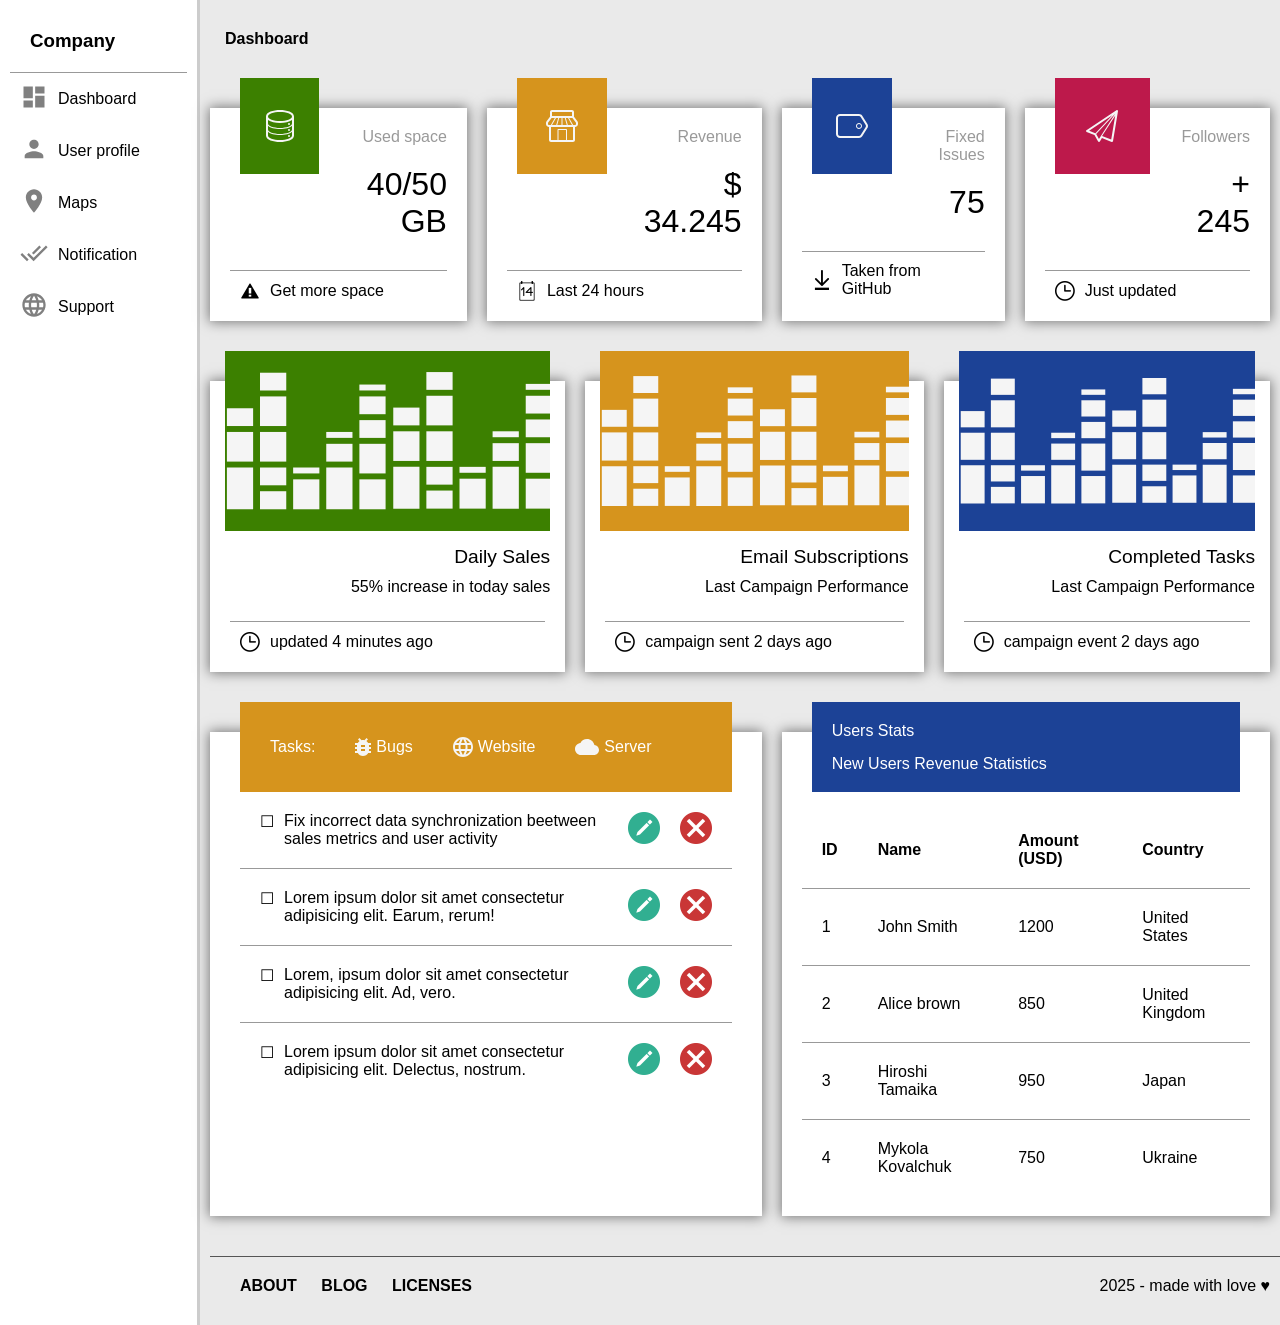
<file: index.html>
<!DOCTYPE html>
<html lang="en">
<head>
    <meta charset="UTF-8">
    <meta name="viewport" content="width=device-width, initial-scale=1.0">
    <link rel="stylesheet" href="./css/main.css">
    <title>Document</title>
</head>
<body>
    <div class="as">
        <nav>
            <h3>Company</h3>
            <div class="nav-items">
                <a href="./index.html"><span><?xml version="1.0" ?>
                    <svg height="28" fill="hrey" viewBox="0 0 48 48" width="28" xmlns="http://www.w3.org/2000/svg">
                        <path d="M0 0h48v48h-48z" fill="none"/>
                        <path  d="M6 26h16v-20h-16v20zm0 16h16v-12h-16v12zm20 0h16v-20h-16v20zm0-36v12h16v-12h-16z"/>
                    </svg></span> Dashboard</a>
                <a href="./user.html"><span><?xml version="1.0" ?>
                    <svg height="28" viewBox="0 0 48 48" width="28" xmlns="http://www.w3.org/2000/svg">
                        <path fill="hray" d="M24 8c-4.42 0-8 3.58-8 8 0 4.41 3.58 8 8 8s8-3.59 8-8c0-4.42-3.58-8-8-8zm0 20c-5.33 0-16 2.67-16 8v4h32v-4c0-5.33-10.67-8-16-8z"/>
                        <path d="M0 0h48v48h-48z" fill="none"/>
                    </svg></span>
                    User profile
                </a>
                <a href=""><span><?xml version="1.0" ?><svg height="28" viewBox="0 0 48 48" width="28" xmlns="http://www.w3.org/2000/svg"><path fill="hray" d="M24 4c-7.73 0-14 6.27-14 14 0 10.5 14 26 14 26s14-15.5 14-26c0-7.73-6.27-14-14-14zm0 19c-2.76 0-5-2.24-5-5s2.24-5 5-5 5 2.24 5 5-2.24 5-5 5z"/><path d="M0 0h48v48h-48z" fill="none"/></svg></span>
                    Maps
                </a>
                <a href=""><span><?xml version="1.0" ?><svg height="28" viewBox="0 0 48 48" width="28" xmlns="http://www.w3.org/2000/svg"><path d="M0 0h48v48h-48z" fill="none"/><path fill="hray" d="M36 14l-2.83-2.83-12.68 12.69 2.83 2.83 12.68-12.69zm8.49-2.83l-21.18 21.17-8.34-8.34-2.83 2.83 11.17 11.17 24-24-2.82-2.83zm-43.66 15.66l11.17 11.17 2.83-2.83-11.17-11.17-2.83 2.83z"/></svg></span>
                    Notification</a>
                <a href=""><span><?xml version="1.0" ?><svg height="28" viewBox="0 0 48 48" width="28" xmlns="http://www.w3.org/2000/svg"><path d="M0 0h48v48h-48z" fill="none"/><path fill="hray" d="M23.99 4c-11.05 0-19.99 8.95-19.99 20s8.94 20 19.99 20c11.05 0 20.01-8.95 20.01-20s-8.96-20-20.01-20zm13.85 12h-5.9c-.65-2.5-1.56-4.9-2.76-7.12 3.68 1.26 6.74 3.81 8.66 7.12zm-13.84-7.93c1.67 2.4 2.97 5.07 3.82 7.93h-7.64c.85-2.86 2.15-5.53 3.82-7.93zm-15.48 19.93c-.33-1.28-.52-2.62-.52-4s.19-2.72.52-4h6.75c-.16 1.31-.27 2.64-.27 4 0 1.36.11 2.69.28 4h-6.76zm1.63 4h5.9c.65 2.5 1.56 4.9 2.76 7.13-3.68-1.26-6.74-3.82-8.66-7.13zm5.9-16h-5.9c1.92-3.31 4.98-5.87 8.66-7.13-1.2 2.23-2.11 4.63-2.76 7.13zm7.95 23.93c-1.66-2.4-2.96-5.07-3.82-7.93h7.64c-.86 2.86-2.16 5.53-3.82 7.93zm4.68-11.93h-9.36c-.19-1.31-.32-2.64-.32-4 0-1.36.13-2.69.32-4h9.36c.19 1.31.32 2.64.32 4 0 1.36-.13 2.69-.32 4zm.51 11.12c1.2-2.23 2.11-4.62 2.76-7.12h5.9c-1.93 3.31-4.99 5.86-8.66 7.12zm3.53-11.12c.16-1.31.28-2.64.28-4 0-1.36-.11-2.69-.28-4h6.75c.33 1.28.53 2.62.53 4s-.19 2.72-.53 4h-6.75z"/></svg></span>
                    Support</a>
            </div>
        </nav>
    </div>
    <div class="container">
        <header><h4 class="menu-toggle">&#9776;</h4><h4>Dashboard</h4></header>

        <main>
        <div class="box box-1"><div class="flbox">
                <div class="smb">
                    <?xml version="1.0" ?><!DOCTYPE svg  PUBLIC '-//W3C//DTD SVG 1.1//EN'  'http://www.w3.org/Graphics/SVG/1.1/DTD/svg11.dtd'><svg enable-background="new 0 0 32 32" height="32px" id="Layer_1" version="1.1" viewBox="0 0 32 32" width="64px" height="64px" xml:space="preserve" xmlns="http://www.w3.org/2000/svg" xmlns:xlink="http://www.w3.org/1999/xlink"><g id="data"><path d="M16,0C9.256,0,2,2.033,2,6.5v19C2,29.965,9.256,32,16,32c6.743,0,14-2.035,14-6.5v-19   C30,2.033,22.742,0,16,0z M28,25.5c0,2.484-5.373,4.5-12,4.5c-6.628,0-12-2.016-12-4.5v-3.736C6.066,23.893,11.05,25,16,25   c4.95,0,9.934-1.107,12-3.236V25.5z M28,19.5h-0.004c0,0.01,0.004,0.021,0.004,0.031C28,22,22.627,24,16,24c-6.627,0-12-2-12-4.469   c0-0.01,0.004-0.021,0.004-0.031H4v-3.736C6.066,17.893,11.05,19,16,19c4.95,0,9.934-1.107,12-3.236V19.5z M28,13.5h-0.004   c0,0.01,0.004,0.021,0.004,0.031C28,16,22.627,18,16,18c-6.627,0-12-2-12-4.469c0-0.01,0.004-0.021,0.004-0.031H4v-3.436   C6.621,12.061,11.425,13,16,13c4.575,0,9.379-0.939,12-2.936V13.5z M16,11C9.372,11,4,8.984,4,6.5C4,4.014,9.372,2,16,2   c6.627,0,12,2.014,12,4.5C28,8.984,22.627,11,16,11z" fill="whitesmoke"/><circle cx="25" cy="26" fill="whitesmoke" r="1"/><circle cx="25" cy="20" fill="whitesmoke" r="1"/><circle cx="25" cy="14" fill="whitesmoke" r="1"/></g></svg>
                
                </div>
                <div class="text">
                  <p>Used space</p>
                  <p>40/50 GB</p>
                </div>
            </div>
            <div class="img">
                <img src="./img/cards/alert.png" alt="">
                <span>Get more space</span>
            </div>
            
        </div>
        <div class="box box-2"><div class="flbox">
            <div class="smb">
                    <?xml version="1.0" ?><!DOCTYPE svg  PUBLIC '-//W3C//DTD SVG 1.1//EN'  'http://www.w3.org/Graphics/SVG/1.1/DTD/svg11.dtd'><svg enable-background="new 0 0 32 32" height="32px" id="Layer_1" version="1.1" viewBox="0 0 32 32" width="64px" xml:space="preserve" xmlns="http://www.w3.org/2000/svg" xmlns:xlink="http://www.w3.org/1999/xlink"><path d="M31.4,11.2l-3-3.998c-0.117-0.157-0.256-0.293-0.4-0.423V2c0-1.104-0.896-2-2-2H6  C4.895,0,4,0.896,4,2v4.78C3.856,6.909,3.717,7.044,3.6,7.2l-2.999,3.999C0.213,11.715,0,12.354,0,13v1c0,1.654,1.346,3,3,3h0v13  c0,1.104,0.896,2,2,2h22c1.104,0,2-0.896,2-2V17l0,0c1.654,0,3-1.346,3-3v-1C32,12.354,31.787,11.715,31.4,11.2z M26,2v4H6h0V2H26z   M10.193,15H6.004l4-7h2.189L10.193,15z M13.234,8H15.5v7h-4.266L13.234,8z M16.5,8h2.266l2,7H16.5V8z M19.805,8h2.189l4,7h-4.189  L19.805,8z M2,14v-1c0-0.217,0.07-0.427,0.2-0.6l3-4C5.389,8.148,5.685,8,6,8h2.852l-4,7H3C2.448,15,2,14.553,2,14z M20,30h-7.5V20  H20V30z M27,30h-6V20c0-0.553-0.449-1-1-1h-7.5c-0.552,0-1,0.447-1,1v10H5V17h22V30z M30,14c0,0.553-0.447,1-1,1h-1.854l-4-7H26l0,0  c0.314,0,0.611,0.148,0.799,0.4l3,4C29.93,12.573,30,12.783,30,13V14z" fill="whitesmoke" id="shop_1_"/></svg>
            
                </div>
                <div class="text">
                    <p>Revenue</p>
                    <p>$ 34.245</p>
                </div>
        </div>
            <div class="img">
                <img src="./img/cards/calendar.png" alt="">
                <span>Last 24 hours</span>
            </div>

        </div>
        <div class="box box-3"><div class="flbox">
            <div class="smb">
                    <?xml version="1.0" ?><!DOCTYPE svg  PUBLIC '-//W3C//DTD SVG 1.1//EN'  'http://www.w3.org/Graphics/SVG/1.1/DTD/svg11.dtd'><svg enable-background="new 0 0 32 32" height="32px" id="Layer_1" version="1.1" viewBox="0 0 32 32" width="64px" xml:space="preserve" xmlns="http://www.w3.org/2000/svg" xmlns:xlink="http://www.w3.org/1999/xlink"><g id="tag"><path clip-rule="evenodd" d="M31.391,13.883l-5-8c-0.73-1.169-2.012-1.88-3.391-1.88H4   c-2.209,0-4,1.791-4,4v16c0,2.209,1.791,4,4,4h19c1.379,0,2.66-0.711,3.391-1.881l5-8C32.203,16.827,32.203,15.18,31.391,13.883z    M29.695,17.062l-5,8.002c-0.367,0.588-1.002,0.939-1.695,0.939H4c-1.103,0-2-0.898-2-2v-16c0-1.103,0.897-2,2-2h19   c0.693,0,1.328,0.352,1.695,0.939l5,8C30.098,15.587,30.098,16.419,29.695,17.062z" fill="whitesmoke" fill-rule="evenodd"/><path clip-rule="evenodd" d="M23,13.003c-1.658,0-3,1.343-3,3c0,1.657,1.342,3,3,3   c1.656,0,3-1.344,3-3C26,14.346,24.656,13.003,23,13.003z M23,18.004c-1.105,0-2-0.896-2-2c0-1.104,0.895-2,2-2   c1.104,0,2,0.896,2,2C25,17.107,24.104,18.004,23,18.004z" fill="whitesmoke" fill-rule="evenodd"/></g></svg>
            
                </div>
                <div class="text">
                    <p>Fixed Issues</p>
                    <p>75</p>
                </div>
        </div>
            <div class="img">
                <img src="./img/cards/down.png" alt="">
                <span>Taken from GitHub</span>
            </div>
        </div>
        <div class="box box-4"><div class="flbox">
            <div class="smb">
                    <?xml version="1.0" ?><!DOCTYPE svg  PUBLIC '-//W3C//DTD SVG 1.1//EN'  'http://www.w3.org/Graphics/SVG/1.1/DTD/svg11.dtd'><svg enable-background="new 0 0 32 32" height="32px" id="Layer_1" version="1.1" viewBox="0 0 32 32" width="64px" xml:space="preserve" xmlns="http://www.w3.org/2000/svg" xmlns:xlink="http://www.w3.org/1999/xlink"><path d="M31.543,0.16C31.377,0.053,31.188,0,31,0c-0.193,0-0.387,0.055-0.555,0.168l-30,20  c-0.309,0.205-0.479,0.566-0.439,0.936c0.038,0.369,0.278,0.688,0.623,0.824l7.824,3.131l3.679,6.438  c0.176,0.309,0.503,0.5,0.857,0.504c0.004,0,0.007,0,0.011,0c0.351,0,0.677-0.186,0.857-0.486l2.077-3.463l9.695,3.877  C25.748,31.977,25.873,32,26,32c0.17,0,0.338-0.043,0.49-0.129c0.264-0.148,0.445-0.408,0.496-0.707l5-30  C32.051,0.771,31.877,0.377,31.543,0.16z M3.136,20.777L26.311,5.326L9.461,23.363c-0.089-0.053-0.168-0.123-0.266-0.162  L3.136,20.777z M10.189,24.066c-0.002-0.004-0.005-0.006-0.007-0.01L29.125,3.781L12.976,28.943L10.189,24.066z M25.217,29.609  l-8.541-3.416c-0.203-0.08-0.414-0.107-0.623-0.119L29.205,5.686L25.217,29.609z" fill="whitesmoke" id="paperplane"/></svg>
            
                </div>
                <div class="text">
                    <p>Followers</p>
                    <p>+ 245</p>
                </div>
        </div>
            <div class="img">
                <img src="./img/cards/time.png" alt="">
                <span>Just updated</span>
            </div>
        </div>
        <div class="box box-5"><div class="smb">
            <img src="./img/diagrams/diagram_white.svg" alt="">
            
            
            </div>
            <div class="text">
                <p>Daily Sales</p>
                <p>55% increase in today sales</p>
            </div>
            <div class="img">
                <img src="./img/cards/time.png" alt="">
                updated 4 minutes ago
            </div>
        </div>
        <div class="box box-6"><div class="smb">
            <img src="./img/diagrams/diagram_white.svg" alt="">
            
            </div>
            <div class="text">
                <p>Email Subscriptions</p>
                <p>Last Campaign Performance</p>
            </div>
            <div class="img">
                <img src="./img/cards/time.png" alt="">
                campaign sent 2 days ago
            </div>
        </div>
        <div class="box box-7"><div class="smb">
             <img src="./img/diagrams/diagram_white.svg" alt="">
            
            </div>
            <div class="text">
                <p>Completed Tasks</p>
                <p>Last Campaign Performance</p>
            </div>
            <div class="img">
                <img src="./img/cards/time.png" alt="">
                campaign event 2 days ago
            </div>
        </div>
        <div class="box box-8">
            <div class="smb">
                <div>Tasks:</div>
                <div>
                    <img src="./img/tables/bug.svg" alt="">
                    <span>Bugs</span>
                </div>
                <div>
                    <img src="./img/tables/web.svg" alt="">
                    <span>Website</span>
                </div>
                <div>
                    <img src="./img/tables/cloud.svg" alt="">
                    <span>Server</span>
                </div>
            </div>
            <ul>
                <li>
                    <div>Fix incorrect data synchronization beetween sales metrics and user activity</div>
                    <div><img src="./img/tables/edit.png" alt=""><img src="./img/tables/remove.png" alt=""></div>
                </li>
                <li>
                    <div>Lorem ipsum dolor sit amet consectetur adipisicing elit. Earum, rerum!</div>
                    <div><img src="./img/tables/edit.png" alt=""><img src="./img/tables/remove.png" alt=""></div>
                </li>
                <li>
                    <div>Lorem, ipsum dolor sit amet consectetur adipisicing elit. Ad, vero.</div>
                    <div><img src="./img/tables/edit.png" alt=""><img src="./img/tables/remove.png" alt=""></div>
                </li>
                <li>
                    <div>Lorem ipsum dolor sit amet consectetur adipisicing elit. Delectus, nostrum.</div>
                    <div><img src="./img/tables/edit.png" alt=""><img src="./img/tables/remove.png" alt=""></div>
                </li>
            </ul>
        </div>
        <div class="box box-9">
            <div class="smb">
                <span>Users Stats</span>
                <span>New Users Revenue Statistics</span>
            </div>
            <table>
                <tr>
                    <th>ID</th>
                    <th>Name</th>
                    <th>Amount (USD)</th>
                    <th>Country</th>
                </tr>
                <tr>
                    <td>1</td>
                    <td>John Smith</td>
                    <td>1200</td>
                    <td>United States</td>
                </tr>
                <tr>
                    <td>2</td>
                    <td>Alice brown</td>
                    <td>850</td>
                    <td>United Kingdom</td>
                </tr>
                <tr>
                    <td>3</td>
                    <td>Hiroshi Tamaika</td>
                    <td>950</td>
                    <td>Japan</td>
                </tr>
                <tr>
                    <td>4</td>
                    <td>Mykola Kovalchuk</td>
                    <td>750</td>
                    <td>Ukraine</td>
                </tr>
            </table>
        </div>
        </main>

        <footer><span><span>ABOUT</span><span> BLOG </span><span>LICENSES</span></span><span>2025 - made with love ♥</span></footer>
    </div>
</body>
</html>
</file>
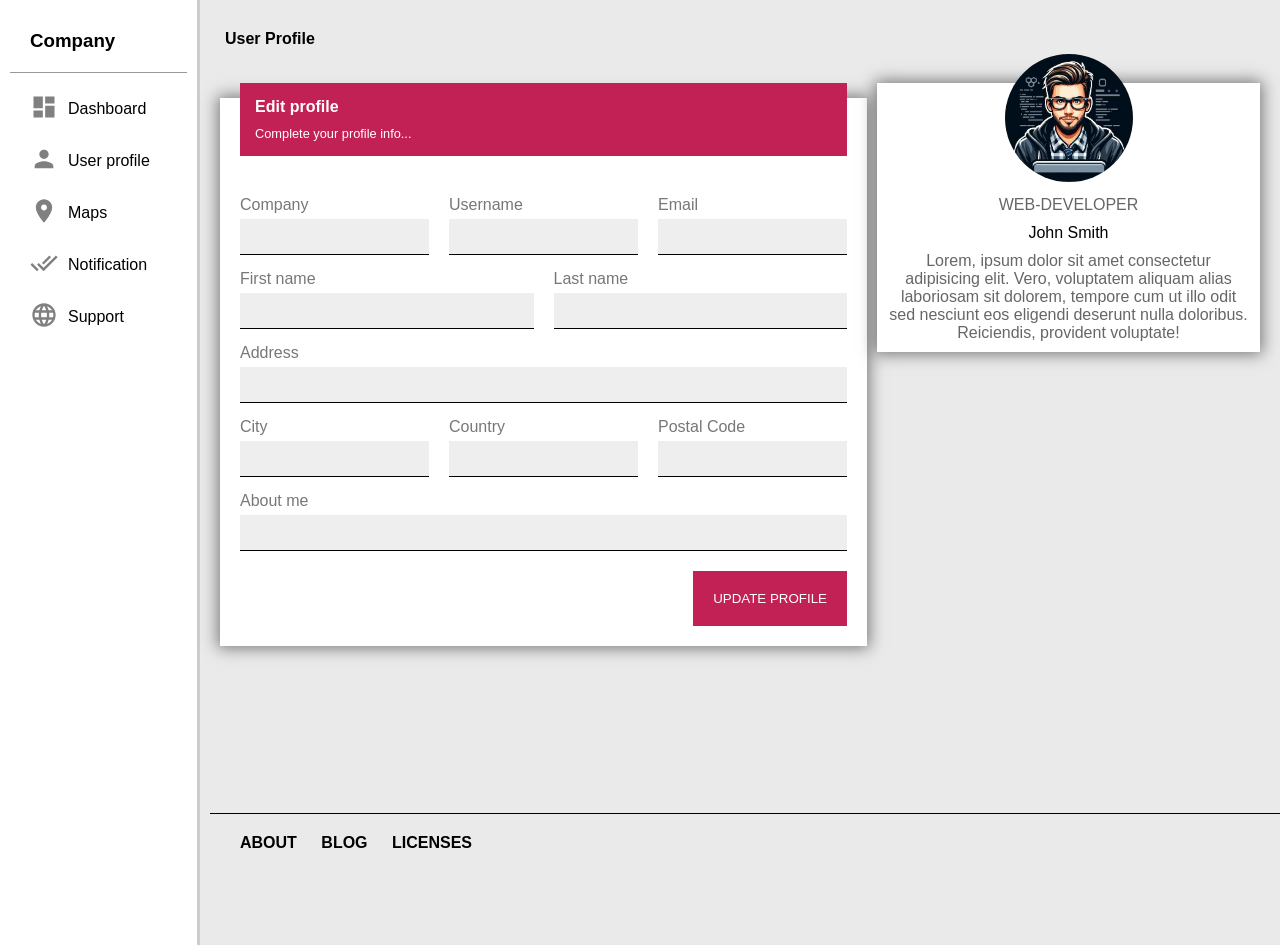
<file: user.html>
<!DOCTYPE html>
<html lang="en">
<head>
    <meta charset="UTF-8">
    <meta name="viewport" content="width=device-width, initial-scale=1.0">
    <link rel="stylesheet" href="./css/user.css">
    <title>Document</title>
</head>
<body>
    <nav>
        <h3>Company</h3>
        <div class="as">
            <a href="./index.html"><span><?xml version="1.0" ?>
                <svg height="28" fill="hrey" viewBox="0 0 48 48" width="28" xmlns="http://www.w3.org/2000/svg">
                    <path d="M0 0h48v48h-48z" fill="none"/>
                    <path  d="M6 26h16v-20h-16v20zm0 16h16v-12h-16v12zm20 0h16v-20h-16v20zm0-36v12h16v-12h-16z"/>
                </svg></span> Dashboard</a>
            <a href="./user.html"><span><?xml version="1.0" ?>
                <svg height="28" viewBox="0 0 48 48" width="28" xmlns="http://www.w3.org/2000/svg">
                    <path fill="hray" d="M24 8c-4.42 0-8 3.58-8 8 0 4.41 3.58 8 8 8s8-3.59 8-8c0-4.42-3.58-8-8-8zm0 20c-5.33 0-16 2.67-16 8v4h32v-4c0-5.33-10.67-8-16-8z"/>
                    <path d="M0 0h48v48h-48z" fill="none"/>
                </svg></span>
                User profile
            </a>
            <a href=""><span><?xml version="1.0" ?><svg height="28" viewBox="0 0 48 48" width="28" xmlns="http://www.w3.org/2000/svg"><path fill="hray" d="M24 4c-7.73 0-14 6.27-14 14 0 10.5 14 26 14 26s14-15.5 14-26c0-7.73-6.27-14-14-14zm0 19c-2.76 0-5-2.24-5-5s2.24-5 5-5 5 2.24 5 5-2.24 5-5 5z"/><path d="M0 0h48v48h-48z" fill="none"/></svg></span>
                Maps
            </a>
            <a href=""><span><?xml version="1.0" ?><svg height="28" viewBox="0 0 48 48" width="28" xmlns="http://www.w3.org/2000/svg"><path d="M0 0h48v48h-48z" fill="none"/><path fill="hray" d="M36 14l-2.83-2.83-12.68 12.69 2.83 2.83 12.68-12.69zm8.49-2.83l-21.18 21.17-8.34-8.34-2.83 2.83 11.17 11.17 24-24-2.82-2.83zm-43.66 15.66l11.17 11.17 2.83-2.83-11.17-11.17-2.83 2.83z"/></svg></span>
                Notification</a>
            <a href=""><span><?xml version="1.0" ?><svg height="28" viewBox="0 0 48 48" width="28" xmlns="http://www.w3.org/2000/svg"><path d="M0 0h48v48h-48z" fill="none"/><path fill="hray" d="M23.99 4c-11.05 0-19.99 8.95-19.99 20s8.94 20 19.99 20c11.05 0 20.01-8.95 20.01-20s-8.96-20-20.01-20zm13.85 12h-5.9c-.65-2.5-1.56-4.9-2.76-7.12 3.68 1.26 6.74 3.81 8.66 7.12zm-13.84-7.93c1.67 2.4 2.97 5.07 3.82 7.93h-7.64c.85-2.86 2.15-5.53 3.82-7.93zm-15.48 19.93c-.33-1.28-.52-2.62-.52-4s.19-2.72.52-4h6.75c-.16 1.31-.27 2.64-.27 4 0 1.36.11 2.69.28 4h-6.76zm1.63 4h5.9c.65 2.5 1.56 4.9 2.76 7.13-3.68-1.26-6.74-3.82-8.66-7.13zm5.9-16h-5.9c1.92-3.31 4.98-5.87 8.66-7.13-1.2 2.23-2.11 4.63-2.76 7.13zm7.95 23.93c-1.66-2.4-2.96-5.07-3.82-7.93h7.64c-.86 2.86-2.16 5.53-3.82 7.93zm4.68-11.93h-9.36c-.19-1.31-.32-2.64-.32-4 0-1.36.13-2.69.32-4h9.36c.19 1.31.32 2.64.32 4 0 1.36-.13 2.69-.32 4zm.51 11.12c1.2-2.23 2.11-4.62 2.76-7.12h5.9c-1.93 3.31-4.99 5.86-8.66 7.12zm3.53-11.12c.16-1.31.28-2.64.28-4 0-1.36-.11-2.69-.28-4h6.75c.33 1.28.53 2.62.53 4s-.19 2.72-.53 4h-6.75z"/></svg></span>
                Support</a>
        </div>
    </nav>
        <div class="cc">
            <header><h4>&#9776;</h4><h4>User Profile</h4></header>
            <div class="container">
                <main>
                    <fieldset>
                        <legend><h4>Edit profile</h4><p>Complete your profile info...</p></legend>
                        <div class="pol">
                            <label for="Comp">Company</label>
                            <input type="text" name="uComp" id="Comp">
                        </div>
                        <div class="pol">
                            <label for="username">Username</label>
                            <input type="text" name="uName" id="username">
                        </div>
                        <div class="pol">
                            <label for="email">Email</label>
                            <input type="email" name="uEmail" id="email">
                        </div>
                        <div class="pol">
                            <label for="FName">First name</label>
                            <input type="text" name="UFN" id="FName">
                        </div>
                        <div class="pol">
                            <label for="Name">Last name</label>
                            <input type="text" name="ULN" id="LName">
                        </div>
                        <div class="pol">
                            <label for="Adr">Address</label>
                            <input type="text" name="uAdr" id="Adr">
                        </div>
                        <div class="pol">
                            <label for="City">City</label>
                            <input type="text" name="uCity" id="City">
                        </div>
                        <div class="pol">
                            <label for="Country">Country</label>
                            <input type="text" name="uCoun" id="Country">
                        </div>
                        <div class="pol">
                            <label for="PCode">Postal Code</label>
                            <input type="number" name="UPC" id="PCode">
                        </div>
                        <div class="pol">
                            <label for="About">About me</label>
                            <input type="text" name="AbtMe" id="About">
                        </div>
                        <input type="submit" value="UPDATE PROFILE">
                    </fieldset>
            
                </main>
                <aside>
                    <div class="img"><img src="./img/avatar.jpg" alt=""><span></span></div>
                    <span>WEB-DEVELOPER</span>
                    <span>John Smith</span>
                    <span>Lorem, ipsum dolor sit amet consectetur adipisicing elit. Vero, voluptatem aliquam alias laboriosam sit dolorem, tempore cum ut illo odit sed nesciunt eos eligendi deserunt nulla doloribus. Reiciendis, provident voluptate!</span>
                </aside>
            </div>
            <footer><span><span>ABOUT</span><span> BLOG </span><span>LICENSES</span></span><span>2025 - made with love ♥</span></footer>
        </div>
</body>
</html>
</file>
<file: css/main.css>
@charset "UTF-8";
* {
  margin: 0;
  padding: 0;
  box-sizing: border-box;
  font-family: sans-serif;
}

body {
  display: grid;
  grid-template-columns: 200px 1fr;
  background-color: #eaeaea;
}

nav {
  height: 100%;
  padding: 10px;
  grid-column: 1;
  width: 200px;
  background-color: white;
  border-right: 3px solid #ccc;
}

nav .as {
  padding: 10px;
}

nav h3 {
  border-bottom: 1px solid #999;
  padding: 20px;
}

nav a {
  display: flex;
  align-items: center;
  gap: 10px;
  text-decoration: none;
  color: black;
  padding: 10px;
  fill: gray;
}

nav a:hover {
  background-color: #c32055;
  color: #fff;
  fill: white;
}

header {
  padding: 30px 25px;
  display: flex;
}

header h4:nth-of-type(1) {
  display: none;
  padding: 5px;
}

main {
  display: grid;
  grid-template-areas: "us us us r r r fi fi fi f f f" "ds ds ds ds es es es es ct ct ct ct" "t t t t t t u u u u u u ";
}

.box {
  background-color: #fff;
  margin: 30px;
  box-shadow: 0 0 12px 1px rgba(0, 0, 0, 0.5);
}

.box .smb {
  margin-top: -30px;
}

.box .flbox {
  display: flex;
  justify-content: space-between;
}

.box .text {
  text-align: right;
  padding: 10px;
}

.box .flbox .text p:nth-child(1) {
  color: #999;
  padding: 10px;
}

.box .flbox .text p:nth-child(2) {
  font-size: 2rem;
  padding: 10px;
}

.box .img {
  margin: 10px 20px;
  padding: 10px;
  border-top: 1px solid #999;
  display: flex;
  align-items: center;
  gap: 10px;
}

.box-1 {
  grid-area: us;
}

.box-2 {
  grid-area: r;
}

.box-3 {
  grid-area: fi;
}

.box-4 {
  grid-area: f;
}

.box-5 {
  grid-area: ds;
}

.box-6 {
  grid-area: es;
}

.box-7 {
  grid-area: ct;
}

.box-8 {
  grid-area: t;
}

.box-9 {
  grid-area: u;
}

.box-1 .smb {
  display: flex;
  background-color: #3c8000;
  height: 96px;
  width: 96px;
  justify-content: center;
  align-items: center;
  margin-left: 30px;
}

.box-2 .smb {
  display: flex;
  background-color: #d6941d;
  height: 96px;
  width: 96px;
  justify-content: center;
  align-items: center;
  margin-left: 30px;
}

.box-3 .smb {
  display: flex;
  background-color: #1c4296;
  height: 96px;
  width: 96px;
  justify-content: center;
  align-items: center;
  margin-left: 30px;
}

.box-4 .smb {
  display: flex;
  background-color: #bd194b;
  height: 96px;
  width: 96px;
  justify-content: center;
  align-items: center;
  margin-left: 30px;
}

.box-5 .smb {
  display: flex;
  background-color: #3c8000;
  height: 180px;
  width: calc(100% - 30px);
  justify-content: center;
  align-items: center;
  margin-left: auto;
  margin-right: auto;
}

.box-5 .smb img {
  width: 100%;
  height: 180px;
  object-fit: contain;
}

.box-6 .smb {
  display: flex;
  background-color: #d6941d;
  height: 180px;
  width: calc(100% - 30px);
  justify-content: center;
  align-items: center;
  margin-left: auto;
  margin-right: auto;
}

.box-6 .smb img {
  object-fit: contain;
  width: 100%;
  height: 180px;
}

.box-7 .smb {
  display: flex;
  background-color: #1c4296;
  height: 180px;
  width: calc(100% - 30px);
  justify-content: center;
  align-items: center;
  margin-left: auto;
  margin-right: auto;
}

.box-7 .smb img {
  object-fit: contain;
  width: 100%;
  height: 180px;
}

.box-8 .smb {
  display: flex;
  background-color: #d6941d;
  height: 90px;
  width: calc(100% - 60px);
  justify-content: flex-start;
  align-items: center;
  gap: 20px;
  color: #fff;
  padding: 20px;
  margin-left: auto;
  margin-right: auto;
}

.box-8 .smb div {
  padding: 10px;
  display: flex;
  align-items: center;
  gap: 5px;
}

.box-8 .smb div:hover {
  background-color: rgba(255, 255, 255, 0.3333333333);
}

.box-9 .smb {
  display: flex;
  flex-direction: column;
  background-color: #1c4296;
  height: 90px;
  width: calc(100% - 60px);
  justify-content: center;
  padding-left: 20px;
  gap: 15px;
  color: #fff;
  margin-left: auto;
  margin-right: auto;
}

.box-6 .text p:nth-child(1), .box-7 .text p:nth-child(1), .box-5 .text p:nth-child(1) {
  font-size: 1.2rem;
  padding: 5px;
}

.box-6 .text p:nth-child(2), .box-7 .text p:nth-child(2), .box-5 .text p:nth-child(2) {
  padding: 5px;
}

ul {
  list-style-type: none;
  padding: 0 30px;
}

li {
  display: grid;
  padding: 10px;
  grid-template-columns: auto 1fr auto;
  border-bottom: 1px solid #999;
}

ul li:last-child {
  border: none;
}

li::before {
  content: "☐";
  padding: 10px;
}

li img {
  margin: 10px;
}

li div:first-child {
  grid-column: 2;
  display: flex;
  align-items: center;
}

table {
  width: calc(100% - 40px);
  margin: 20px;
}

table, th, td {
  border-collapse: collapse;
  border-bottom: 1px solid #999;
}

th, td {
  padding: 20px;
  text-align: left;
}

table, tr:last-child td {
  border: none;
}

footer {
  display: flex;
  padding: 20px;
  margin: 10px;
  border-top: 1px solid #555;
  justify-content: space-between;
  bottom: 0;
  width: 100%;
}

footer span span {
  padding: 10px;
  font-weight: 600;
}

@media (max-width: 1400px) {
  .box {
    margin: 30px 10px;
  }
}
@media (max-width: 1253px) {
  main {
    grid-template-areas: "us us us r r r" "fi fi fi f f f" "ds ds es es ct ct" "t t t t t t" "u u u u u u";
  }
}
@media (max-width: 992px) {
  nav {
    display: none;
  }
  body {
    grid-template-columns: 1fr;
    padding: 20px;
  }
  header {
    display: flex;
    gap: 10px;
    align-items: center;
  }
  header h4.menu-toggle {
    display: inline-block;
    cursor: pointer;
  }
}
@media (max-width: 768px) {
  main {
    grid-template-areas: "us r" "fi f" "ds ds" "es es" "ct ct" "t t" "u u";
  }
  .box-5 .smb, .box-6 .smb, .box-7 .smb {
    height: 270px;
  }
  .box-5 .smb img, .box-6 .smb img, .box-7 .smb img {
    height: 260px;
  }
}
@media (max-width: 576px) {
  main {
    grid-template-areas: "us" "r" "fi" "f" "ds" "es" "ct" "t" "u";
  }
  .box-5 .smb, .box-6 .smb, .box-7 .smb {
    height: 220px;
  }
  .box-5 .smb img, .box-6 .smb img, .box-7 .smb img {
    height: 210px;
  }
  .box-8 div span {
    display: none;
  }
}/*# sourceMappingURL=main.css.map */
</file>
<file: css/user.css>
*{
    margin: 0;  
    padding: 0;
    box-sizing: border-box;
    font-family: sans-serif;
    
}
body{
    display: grid;
    grid-template-columns: 200px 1fr;
    background-color: #eaeaea;
    position: relative;
    height: 98vh;
}
nav{
    padding: 10px;
    grid-column: 1;
    width: 200px;
    background-color: white;
    border-right: 3px solid #ccc;
}
nav .as{
    padding: 10px;
}
nav h3{
    border-bottom: 1px solid #999;
    padding: 20px;
}
nav a{
    display: flex;
    align-items: center;
    gap: 10px;
    text-decoration: none;
    color: black;
    padding: 10px;
    fill:gray;
}
nav a:hover{
    background-color: #c32055;
    color: white;
    fill:white;
}

header{
    padding: 30px 25px;
    display: flex;
}
header h4:nth-of-type(1){
    display: none;
    padding: 5px;
}
.container{
    margin: 20px;
    display: grid;
    grid-template-columns: 5fr 4fr;
    grid-template-rows: 1fr 1fr 1fr;
    gap: 10px;
}
main{
    background-color: white;
    box-shadow: 0 0 15px 2px rgba(0,0,0, .5);
    grid-row: 1 / span 2;
}
main legend{
    width: calc(100% - 20px);
    padding: 10px;
    margin: 10px;
    background-color: #c22155;
    color: white;
    position: relative;
    top: -25px;
}
main legend p{
    font-size: 0.8rem;
    padding: 5px;
}
main legend h4{
    padding: 5px;
}

main fieldset{
    display: grid;
    margin: 10px;
    border: none;
    grid-template-areas: 
        "c c u u e e"
        "fn fn fn ln ln ln"
        "ad ad ad ad ad ad"
        "ct ct cc cc ps ps"
        "abt abt abt abt abt abt"
        ". . . . . sub";
}
main fieldset .pol{
    display: flex;
    flex-direction: column;
    margin: 5px;
}
main fieldset .pol label{
    margin-left: 5px;
    color: #777;
}
main fieldset .pol input{
    padding: 10px;
    margin: 5px;
    background-color: #eee;
    border: none;
    border-bottom: 1px solid black;
}
main fieldset .pol:last-child input{
    padding: 15px;
}
main fieldset input[type=submit]{
    background-color: #c22155;
    color: white;
    padding: 20px;
    border: none;
    margin: 10px;
    align-self: left;
}
main fieldset .pol:nth-of-type(1){
    grid-area: c;
}
main fieldset .pol:nth-of-type(2){
    grid-area: u;
}
main fieldset .pol:nth-of-type(3){
    grid-area: e;
}
main fieldset .pol:nth-of-type(4){
    grid-area: fn;
}
main fieldset .pol:nth-of-type(5){
    grid-area: ln;
}
main fieldset .pol:nth-of-type(6){
    grid-area: ad;
}
main fieldset .pol:nth-of-type(7){
    grid-area: ct;
}
main fieldset .pol:nth-of-type(8){
    grid-area: cc;
}
main fieldset .pol:nth-of-type(9){
    grid-area: ps;
}
main fieldset .pol:nth-of-type(10){
    grid-area: abt;
}
input[type=submit]{
    grid-area: sub;
}
aside{
    box-shadow: 0 0 15px 2px rgba(0,0,0, .5);
    max-height: 500px;
    position: relative;
    top: -15px;
    background-color: white;
    vertical-align: top;
    display: flex;
    flex-direction: column;
    text-align: center;
    justify-content: center;
    gap: 10px;
    padding: 10px;
}
aside span:nth-of-type(1), aside span:nth-of-type(3){
    color: #666;
}
aside img{
    height: 128px;
    width: 128px;
    border-radius: 50%;
    text-align: center;
    position: relative;
    margin-top: -40px;
}
footer{
    display: flex;
    padding: 20px;
    margin: 10px;
    border-top: 1px solid black;
    justify-content: space-between;
    position: absolute;
    bottom: 0;
    width: 100%;
}
footer span span{
    padding: 10px;
    font-weight: 600;
}
@media (max-width:1200px){
    
    .container{
        grid-template-columns: 1fr;
    }
    aside{
        grid-row: 1;
    }
    main{
        grid-row: 2 / span 2;
    }
}
@media (max-width:992px) {
    body{
        grid-template-columns: 1fr;
    }
    nav{
        display: none;
    }
    header{
        display: flex;
        align-items: center;
        gap: 5px;
    }
    header h4:nth-of-type(1){
        display: inline-block;
    }
    footer{
        position: static;
    }
}

@media (max-width:660px) {
    .container{
        grid-template-rows: auto auto;
        grid-template-columns: auto;
    }
    main fieldset{
        grid-template-areas: 
            "c c c"
            "u u u"
            "e e e"
            "fn fn fn"
            "ln ln ln"
            "ad ad ad"
            "ct ct ct"
            "cc cc cc"
            "ps ps ps"
            "abt abt abt"
            ". . sub";
    }
    
}
</file>
